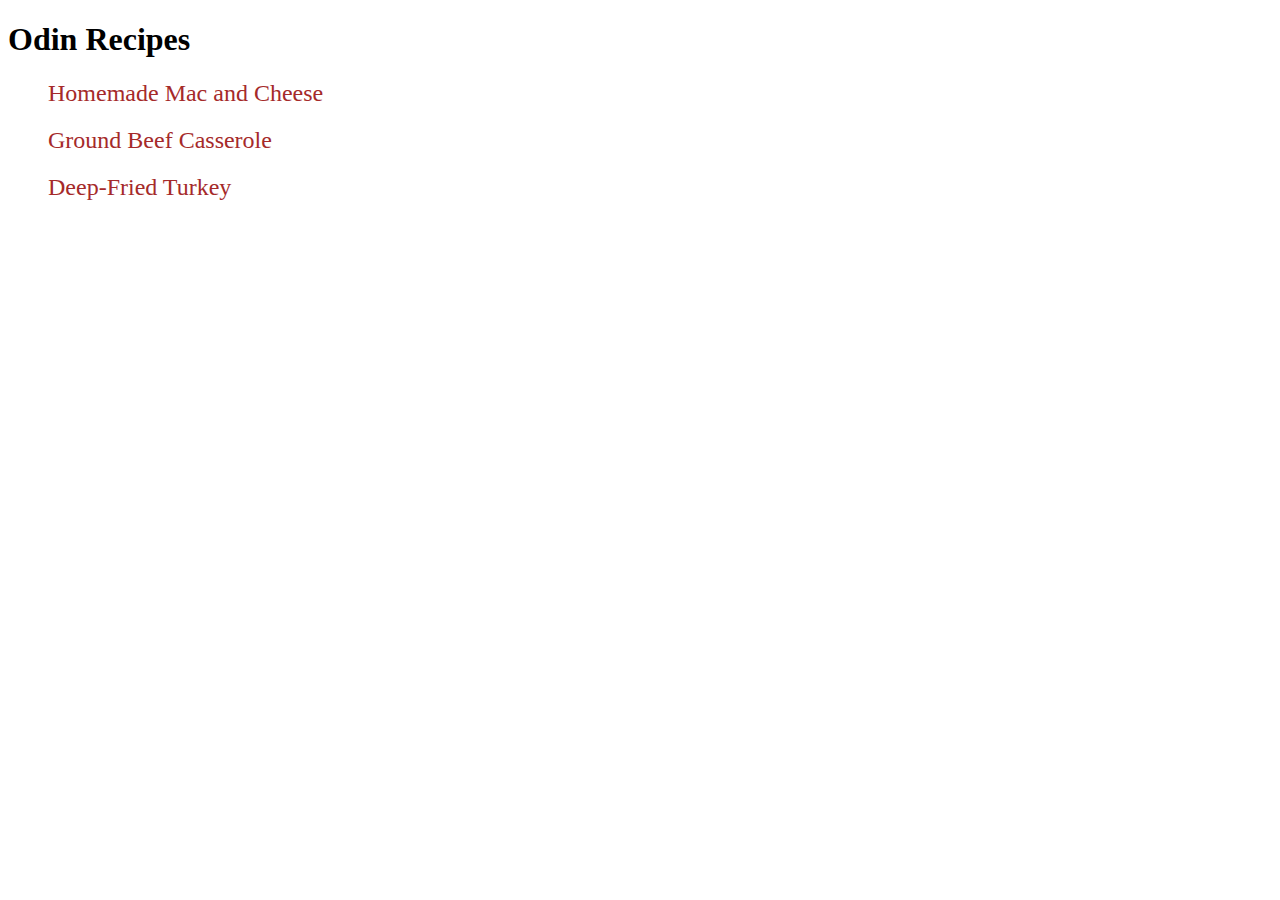
<file: index.html>
<!DOCTYPE html>
<html lang="en">
<head>
    <meta charset="UTF-8">
    <meta http-equiv="X-UA-Compatible" content="IE=edge">
    <meta name="viewport" content="width=device-width, initial-scale=1.0">
    <title>Odin Recipes</title>
    <!--Below is an external-CSS link -->
    <link rel="stylesheet" href="styles.css">
</head>
<body>
    <h1>Odin Recipes</h1>
    <ul>
        <li><a href="/recipes/m&c.html">Homemade Mac and Cheese</a></li>
        <li><a href="/recipes/casserole.html">Ground Beef Casserole</a></li>
        <li><a href="/recipes/turkey.html">Deep-Fried Turkey</a></li>
    </ul>
</body>
</html>
</file>
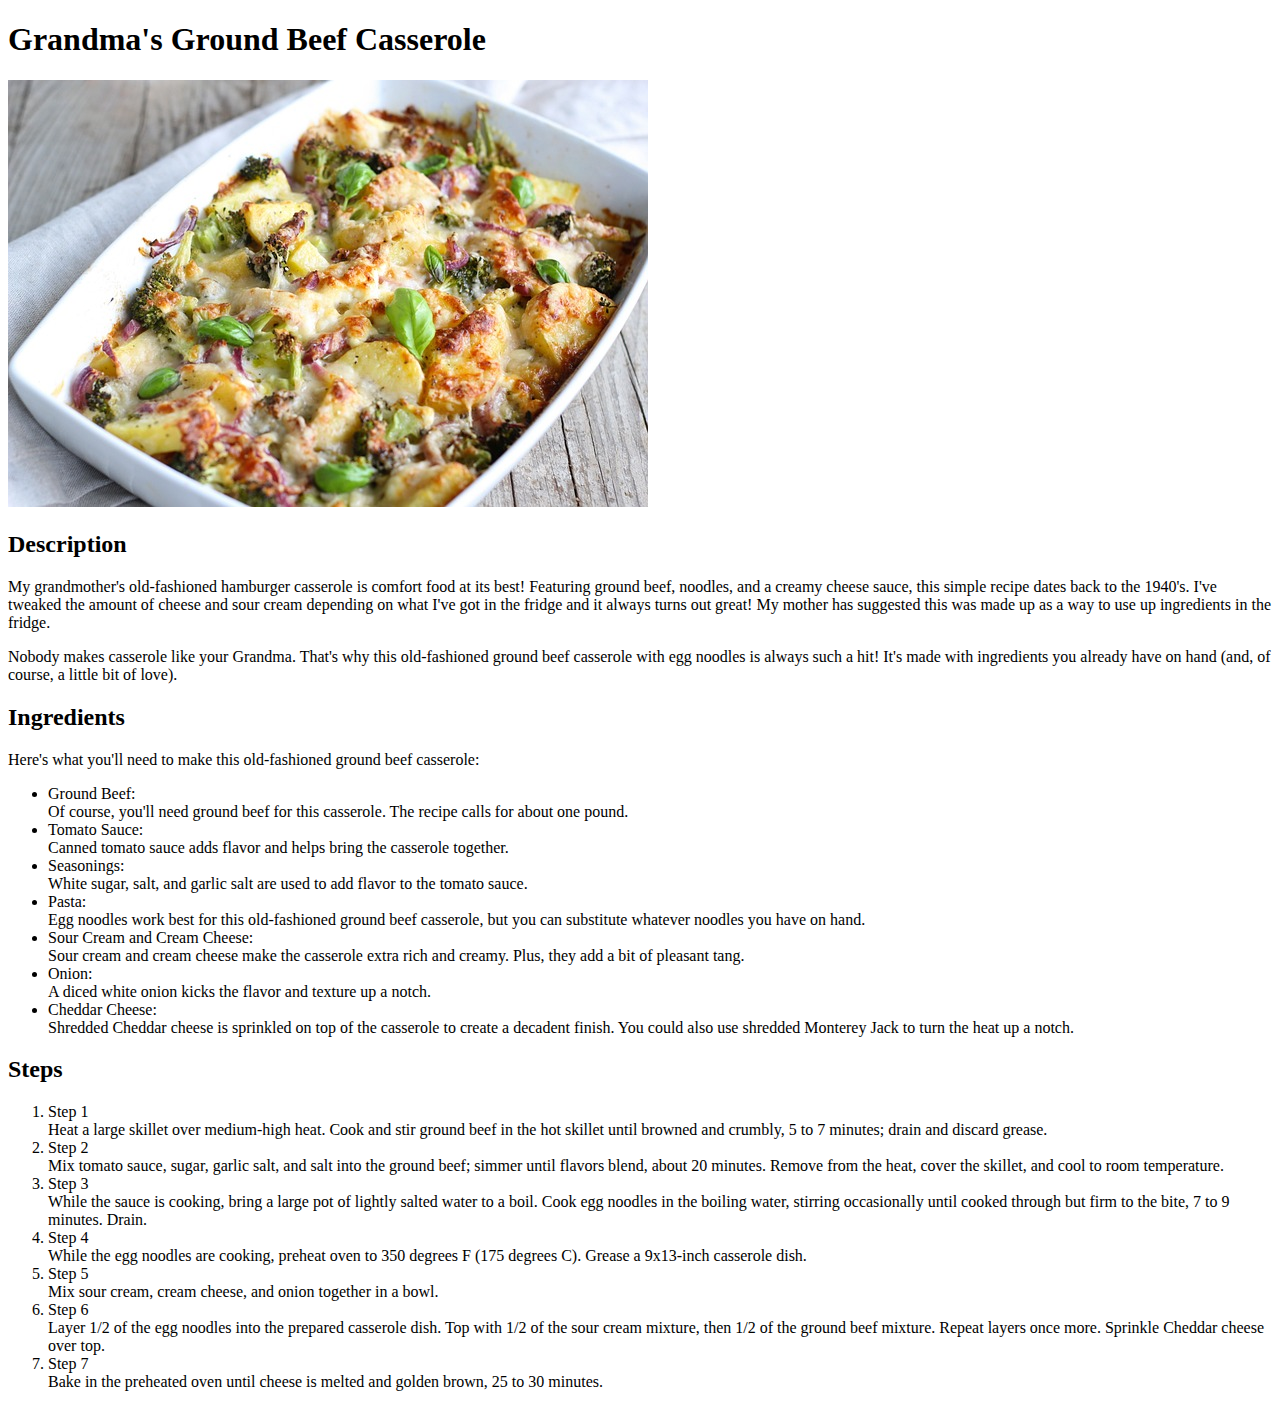
<file: recipes/casserole.html>
<!DOCTYPE html>
<html lang="en">
<head>
    <meta charset="UTF-8">
    <meta http-equiv="X-UA-Compatible" content="IE=edge">
    <meta name="viewport" content="width=device-width, initial-scale=1.0">
    <title>Grandma's Ground Beef Casserole</title>
</head>
<body>
    <h1>Grandma's Ground Beef Casserole</h1>
    <img src="/images/casserole.jpg" alt="dish-image">
    <h2>Description</h2>
    <p>My grandmother's old-fashioned hamburger casserole is comfort food at its best! Featuring ground beef, noodles, and a creamy cheese sauce, this simple recipe dates back to the 1940's. I've tweaked the amount of cheese and sour cream depending on what I've got in the fridge and it always turns out great! My mother has suggested this was made up as a way to use up ingredients in the fridge.</p>
    <p>Nobody makes casserole like your Grandma. That's why this old-fashioned ground beef casserole with egg noodles is always such a hit! It's made with ingredients you already have on hand (and, of course, a little bit of love).</p>
    <h2>Ingredients</h2>
    <p>Here's what you'll need to make this old-fashioned ground beef casserole:</p>
    <ul>
        <li>Ground Beef:<br>Of course, you'll need ground beef for this casserole. The recipe calls for about one pound.</li>
        <li>Tomato Sauce:<br>Canned tomato sauce adds flavor and helps bring the casserole together.</li>
        <li>Seasonings:<br>White sugar, salt, and garlic salt are used to add flavor to the tomato sauce.</li>
        <li>Pasta:<br>Egg noodles work best for this old-fashioned ground beef casserole, but you can substitute whatever noodles you have on hand.</li>
        <li>Sour Cream and Cream Cheese:<br>Sour cream and cream cheese make the casserole extra rich and creamy. Plus, they add a bit of pleasant tang.</li>
        <li>Onion:<br>A diced white onion kicks the flavor and texture up a notch.</li>
        <li>Cheddar Cheese:<br>Shredded Cheddar cheese is sprinkled on top of the casserole to create a decadent finish. You could also use shredded Monterey Jack to turn the heat up a notch.</li>
    </ul>
    <h2>Steps</h2>
    <ol>
        <li>Step 1 <br>Heat a large skillet over medium-high heat. Cook and stir ground beef in the hot skillet until browned and crumbly, 5 to 7 minutes; drain and discard grease.</li>
        <li>Step 2 <br>Mix tomato sauce, sugar, garlic salt, and salt into the ground beef; simmer until flavors blend, about 20 minutes. Remove from the heat, cover the skillet, and cool to room temperature.</li>
        <li>Step 3 <br>While the sauce is cooking, bring a large pot of lightly salted water to a boil. Cook egg noodles in the boiling water, stirring occasionally until cooked through but firm to the bite, 7 to 9 minutes. Drain.</li>
        <li>Step 4 <br>While the egg noodles are cooking, preheat oven to 350 degrees F (175 degrees C). Grease a 9x13-inch casserole dish.</li>
        <li>Step 5 <br>Mix sour cream, cream cheese, and onion together in a bowl.</li>
        <li>Step 6 <br>Layer 1/2 of the egg noodles into the prepared casserole dish. Top with 1/2 of the sour cream mixture, then 1/2 of the ground beef mixture. Repeat layers once more. Sprinkle Cheddar cheese over top.</li>
        <li>Step 7 <br>Bake in the preheated oven until cheese is melted and golden brown, 25 to 30 minutes.</li>
    </ol>
</body>
</html>
</file>
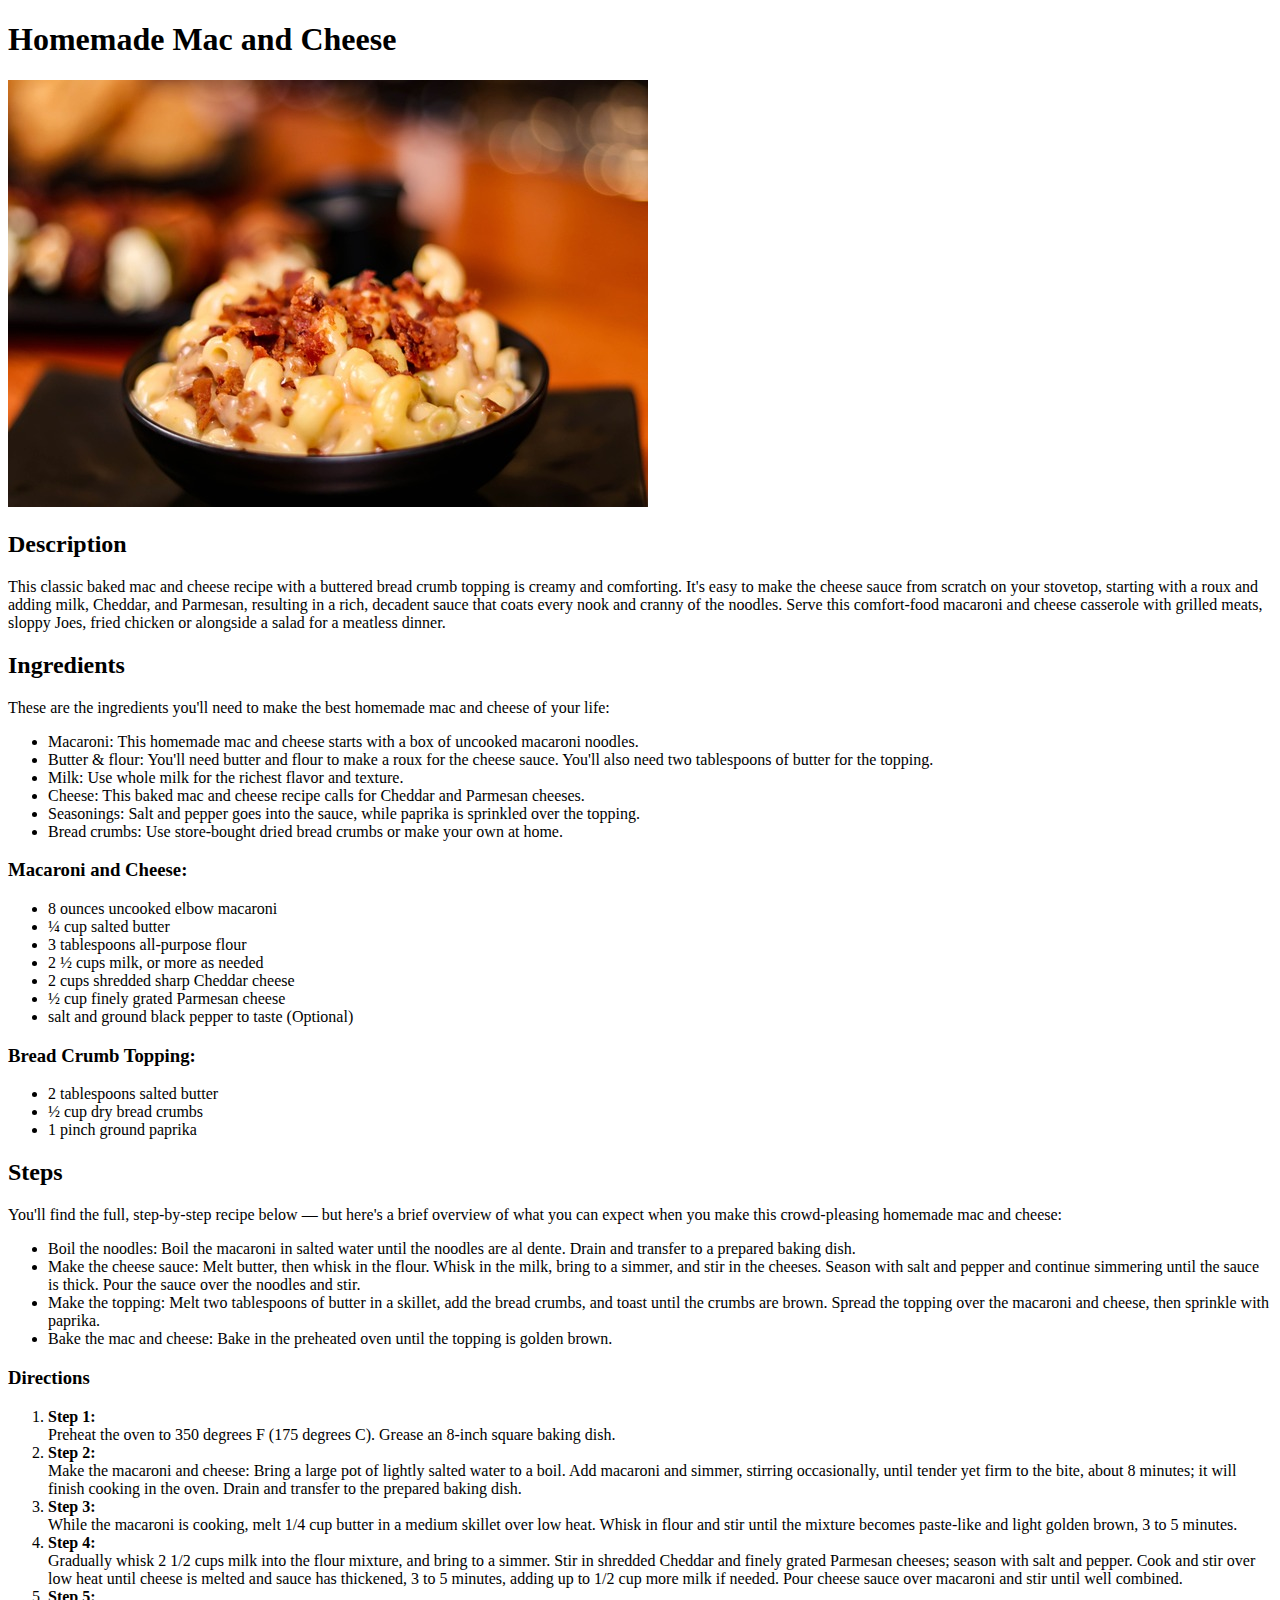
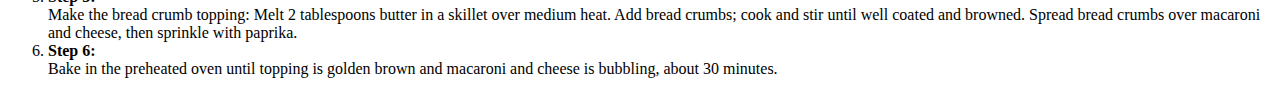
<file: recipes/m&c.html>
<!DOCTYPE html>
<html lang="en">
<head>
    <meta charset="UTF-8">
    <meta http-equiv="X-UA-Compatible" content="IE=edge">
    <meta name="viewport" content="width=device-width, initial-scale=1.0">
    <title>Homemade Mac and Cheese</title>
</head>
<body>
    <!--Below is the heading of the recipe-->
    <h1>Homemade Mac and Cheese</h1>
    <!--Below is an image of the finished dish-->
    <img src="/images/mac&cheese.jpg" alt="dish-image">
    <!--Below is a description of the recipe-->
    <h2>Description</h2>
    <p>This classic baked mac and cheese recipe with a buttered bread crumb topping is creamy and comforting. It's easy to make the cheese sauce from scratch on your stovetop, starting with a roux and adding milk, Cheddar, and Parmesan, resulting in a rich, decadent sauce that coats every nook and cranny of the noodles. Serve this comfort-food macaroni and cheese casserole with grilled meats, sloppy Joes, fried chicken or alongside a salad for a meatless dinner.</p>
    <!--Below is an unordered lost of ingrediets needed for the recipe-->
    <h2>Ingredients</h2>
    <p>These are the ingredients you'll need to make the best homemade mac and cheese of your life:</p>
    <!--Unordered list syntax-->
    <ul>
        <li>Macaroni: This homemade mac and cheese starts with a box of uncooked macaroni noodles. </li>
        <li>Butter & flour: You'll need butter and flour to make a roux for the cheese sauce. You'll also need two tablespoons of butter for the topping.</li>
        <li>Milk: Use whole milk for the richest flavor and texture.</li>
        <li>Cheese: This baked mac and cheese recipe calls for Cheddar and Parmesan cheeses.</li>
        <li>Seasonings: Salt and pepper goes into the sauce, while paprika is sprinkled over the topping.</li>
        <li>Bread crumbs: Use store-bought dried bread crumbs or make your own at home.</li>
    </ul>
    <h3>Macaroni and Cheese:</h3>
    <!--Unordered list-->
    <ul>
        <li>8 ounces uncooked elbow macaroni</li>
        <li>¼ cup salted butter</li>
        <li>3 tablespoons all-purpose flour</li>
        <li>2 ½ cups milk, or more as needed</li>
        <li>2 cups shredded sharp Cheddar cheese</li>
        <li>½ cup finely grated Parmesan cheese</li>
        <li>salt and ground black pepper to taste (Optional)</li>
    </ul>
    <h3>Bread Crumb Topping:</h3>
    <ul>
        <li>2 tablespoons salted butter</li>
        <li>½ cup dry bread crumbs</li>
        <li>1 pinch ground paprika</li>
    </ul>
    <!--Below is an ordered list of the steps needed for making the dish-->
    <h2>Steps</h2>
    <p>You'll find the full, step-by-step recipe below — but here's a brief overview of what you can expect when you make this crowd-pleasing homemade mac and cheese:</p>
    <ul>
        <li>Boil the noodles: Boil the macaroni in salted water until the noodles are al dente. Drain and transfer to a prepared baking dish.</li>
        <li>Make the cheese sauce: Melt butter, then whisk in the flour. Whisk in the milk, bring to a simmer, and stir in the cheeses. Season with salt and pepper and continue simmering until the sauce is thick. Pour the sauce over the noodles and stir.</li>
        <li>Make the topping: Melt two tablespoons of butter in a skillet, add the bread crumbs, and toast until the crumbs are brown. Spread the topping over the macaroni and cheese, then sprinkle with paprika.</li>
        <li>Bake the mac and cheese: Bake in the preheated oven until the topping is golden brown.</li>
    </ul>
    <h3>Directions</h3>
    <!--Ordered list syntax-->
    <ol>
        <li><b>Step 1:</b><br>Preheat the oven to 350 degrees F (175 degrees C). Grease an 8-inch square baking dish.</li>
        <li><b>Step 2:</b><br>Make the macaroni and cheese: Bring a large pot of lightly salted water to a boil. Add macaroni and simmer, stirring occasionally, until tender yet firm to the bite, about 8 minutes; it will finish cooking in the oven. Drain and transfer to the prepared baking dish.</li>
        <li><b>Step 3:</b><br>While the macaroni is cooking, melt 1/4 cup butter in a medium skillet over low heat. Whisk in flour and stir until the mixture becomes paste-like and light golden brown, 3 to 5 minutes.</li>
        <li><b>Step 4:</b><br>Gradually whisk 2 1/2 cups milk into the flour mixture, and bring to a simmer. Stir in shredded Cheddar and finely grated Parmesan cheeses; season with salt and pepper. Cook and stir over low heat until cheese is melted and sauce has thickened, 3 to 5 minutes, adding up to 1/2 cup more milk if needed. Pour cheese sauce over macaroni and stir until well combined.</li>
        <li><b>Step 5:</b><br>Make the bread crumb topping: Melt 2 tablespoons butter in a skillet over medium heat. Add bread crumbs; cook and stir until well coated and browned. Spread bread crumbs over macaroni and cheese, then sprinkle with paprika.</li>
        <li><b>Step 6:</b><br>Bake in the preheated oven until topping is golden brown and macaroni and cheese is bubbling, about 30 minutes.</li>
    </ol>
</body>
</html>
</file>
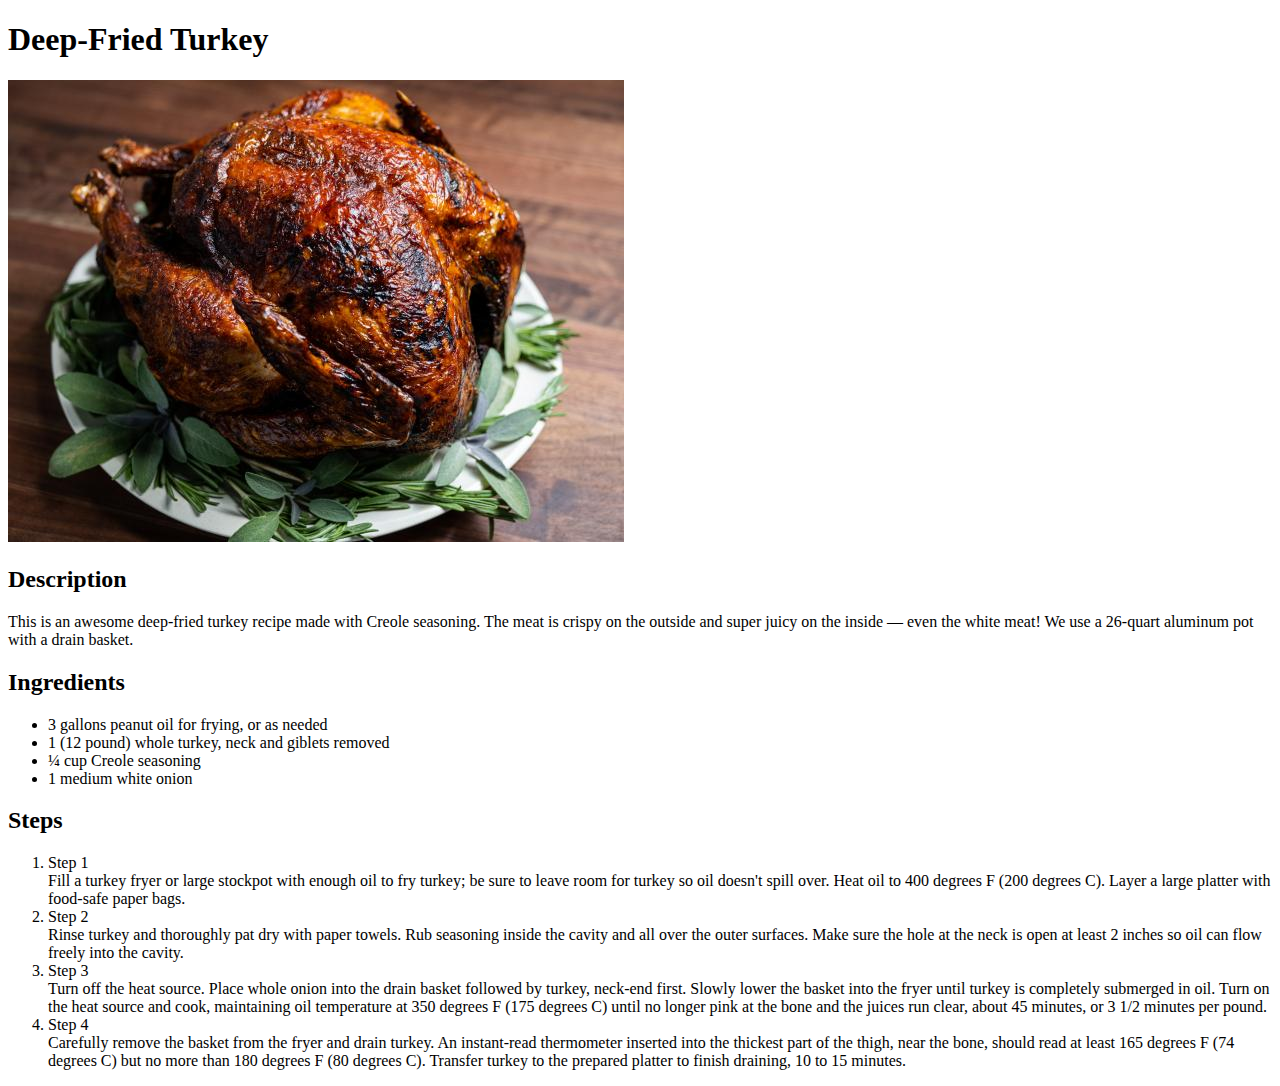
<file: recipes/turkey.html>
<!DOCTYPE html>
<html lang="en">
<head>
    <meta charset="UTF-8">
    <meta http-equiv="X-UA-Compatible" content="IE=edge">
    <meta name="viewport" content="width=device-width, initial-scale=1.0">
    <title>Deep Fried Turkey</title>
</head>
<body>
    <h1>Deep-Fried Turkey</h1>
    <img src="/images/turkey.jpeg" alt="dish-image">
    <h2>Description</h2>
    <p>This is an awesome deep-fried turkey recipe made with Creole seasoning. The meat is crispy on the outside and super juicy on the inside — even the white meat! We use a 26-quart aluminum pot with a drain basket.</p>
    <h2>Ingredients</h2>
    <ul>
        <li>3 gallons peanut oil for frying, or as needed</li>
        <li>1 (12 pound) whole turkey, neck and giblets removed</li>
        <li>¼ cup Creole seasoning</li>
        <li>1 medium white onion</li>
    </ul>
    <h2>Steps</h2>
    <ol>
        <li>Step 1 <br>Fill a turkey fryer or large stockpot with enough oil to fry turkey; be sure to leave room for turkey so oil doesn't spill over. Heat oil to 400 degrees F (200 degrees C). Layer a large platter with food-safe paper bags.</li>
        <li>Step 2 <br>Rinse turkey and thoroughly pat dry with paper towels. Rub seasoning inside the cavity and all over the outer surfaces. Make sure the hole at the neck is open at least 2 inches so oil can flow freely into the cavity.</li>
        <li>Step 3 <br>Turn off the heat source. Place whole onion into the drain basket followed by turkey, neck-end first. Slowly lower the basket into the fryer until turkey is completely submerged in oil. Turn on the heat source and cook, maintaining oil temperature at 350 degrees F (175 degrees C) until no longer pink at the bone and the juices run clear, about 45 minutes, or 3 1/2 minutes per pound.</li>
        <li>Step 4 <br>Carefully remove the basket from the fryer and drain turkey. An instant-read thermometer inserted into the thickest part of the thigh, near the bone, should read at least 165 degrees F (74 degrees C) but no more than 180 degrees F (80 degrees C). Transfer turkey to the prepared platter to finish draining, 10 to 15 minutes.</li>
    </ol>
</body>
</html>
</file>
<file: styles.css>
ul li{
    list-style: none;
    font-size: 24px;
    padding-bottom: 20px;
}
ul li a{
    text-decoration: none;
    color: brown;
}
ul li a:hover{
    color: orange;
}
</file>
